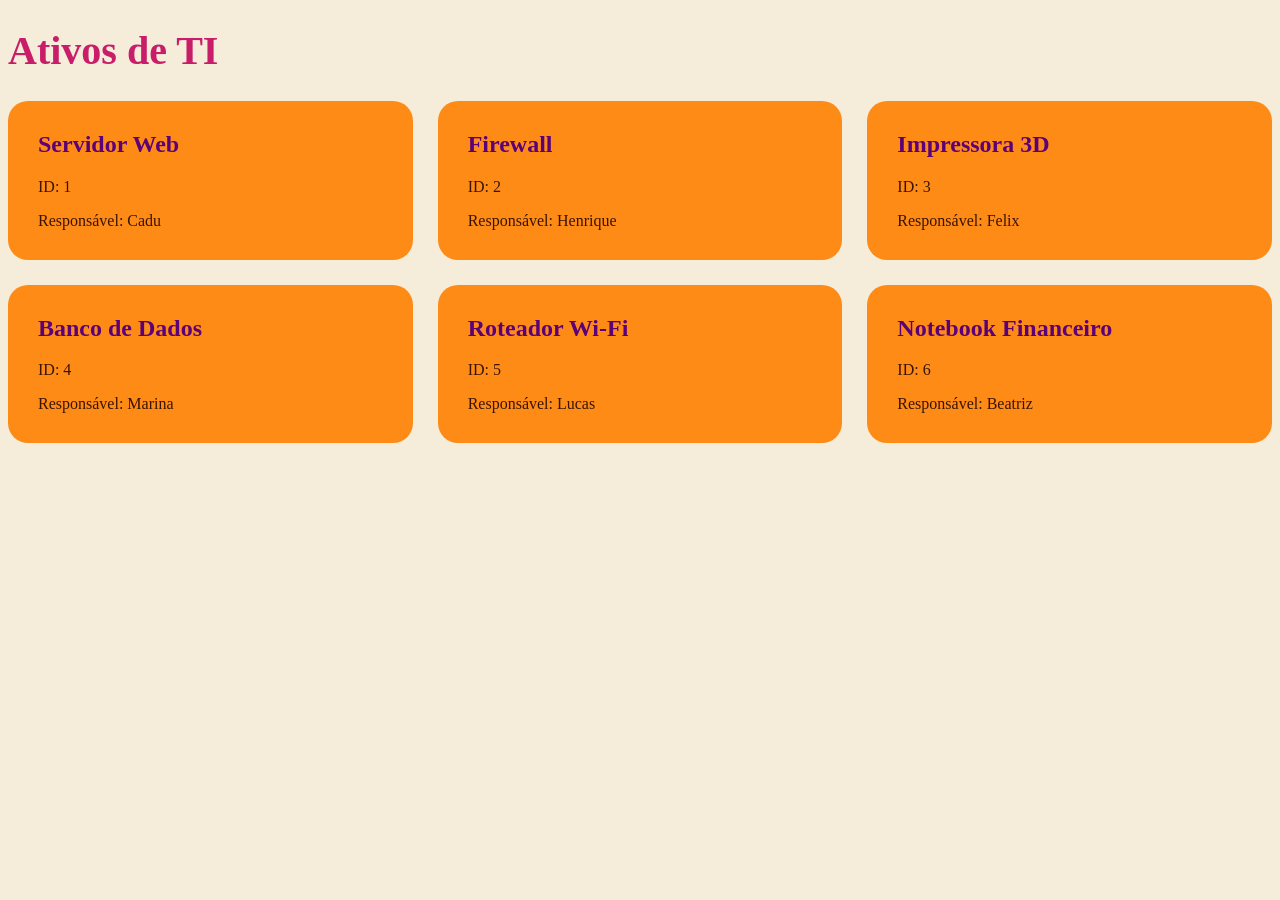
<file: Sprint 3/s3_16/index.html>
<!DOCTYPE html>
<html lang="pt-BR">
<head>
    <meta name="viewport" content="width=device-width, initial-scale=1.0">
    <link rel="stylesheet" href="style.css">
    <meta charset="UTF-8">
    <title>Ativos de TI</title>
</head>
<body>
    <h1>Ativos de TI</h1>
    <div id="lista-ativos"></div>
    <script src="script.js"></script>
</body>
</html>
</file>
<file: Sprint 3/s3_16/style.css>
:root {
    --cor-destaque: #5c0078;
    --cor-fundo-pag: #f5edd9;
    --cor-texto: #3a1400;
    --cor-fundo-card: #ff8b17;
    --cor-titulo: #c81e6a;
}

.card {
    background-color: var(--cor-fundo-card);
    padding: 30px;
    border-radius: 20px;
}

.card h2 {
    margin-top: 0;
}

.card p {
    margin-bottom: 0;
}

#lista-ativos {
    display: grid;
    grid-template-columns: 1fr;
    gap: 25px;
}

h1 {
    color: var(--cor-titulo);
    font-size: 2.5rem;
}

h2 {
    color: var(--cor-destaque);
}

body {
    background-color: var(--cor-fundo-pag);
    color: var(--cor-texto);
}

@media (min-width: 600px) {
    #lista-ativos {
        grid-template-columns: 1fr 1fr;
    }
}

@media (min-width: 900px) {
    #lista-ativos {
        grid-template-columns: 1fr 1fr 1fr;
    }
}
</file>
